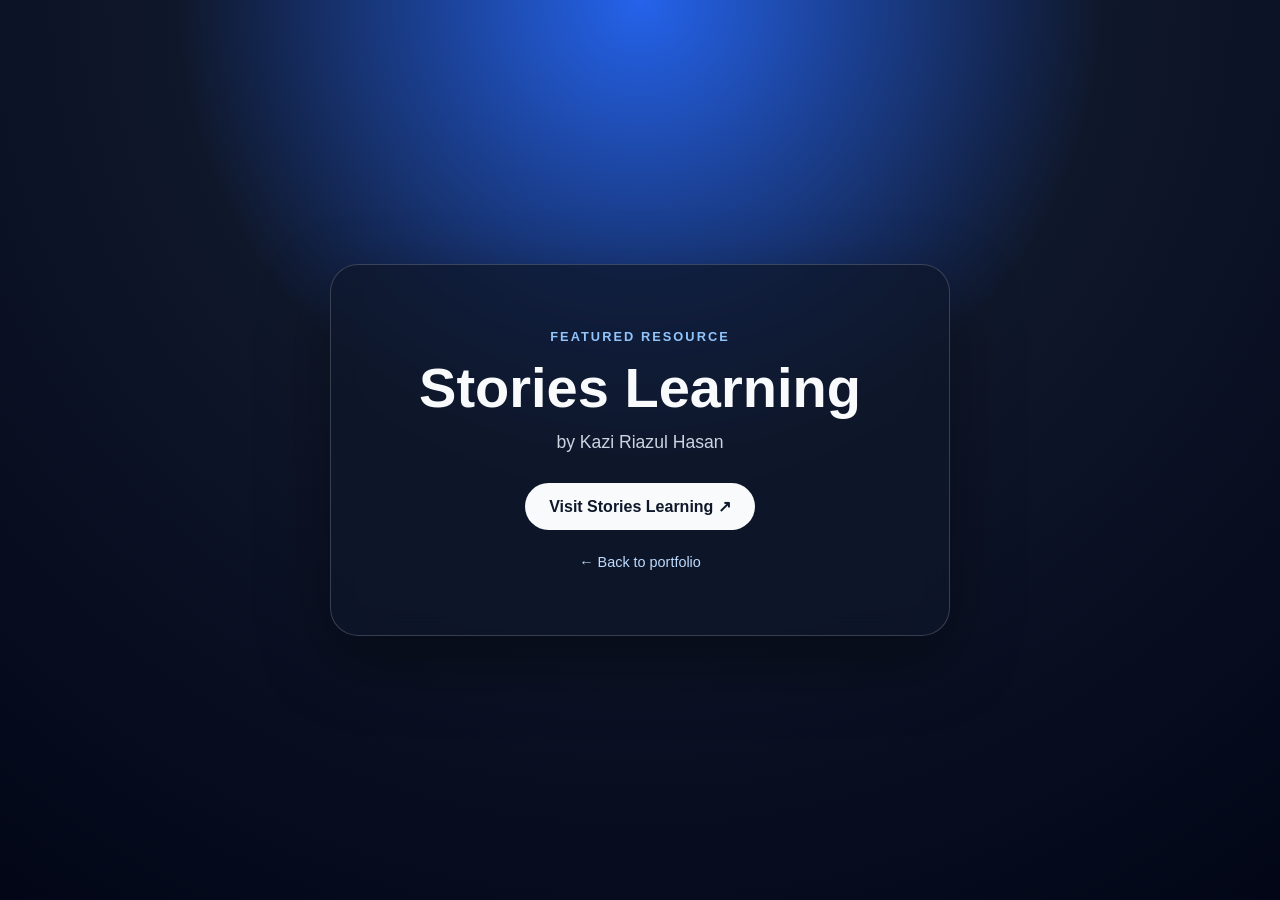
<file: stories-learning.html>
<!doctype html>
<html lang="en">
<head>
  <meta charset="utf-8">
  <meta name="viewport" content="width=device-width, initial-scale=1">
  <meta name="description" content="Stories Learning by Kazi Riazul Hasan">
  <title>Stories Learning | Kazi Riazul Hasan</title>
  <style>
    :root { color-scheme: dark; }
    * { box-sizing: border-box; }
    body {
      min-height: 100vh;
      margin: 0;
      display: grid;
      place-items: center;
      padding: 24px;
      font-family: Inter, Arial, sans-serif;
      color: #f8fafc;
      background: radial-gradient(circle at top, #2563eb 0, #0f172a 42%, #020617 100%);
    }
    .card {
      width: min(100%, 620px);
      padding: clamp(32px, 7vw, 64px);
      text-align: center;
      border: 1px solid rgba(255,255,255,.18);
      border-radius: 28px;
      background: rgba(15, 23, 42, .72);
      box-shadow: 0 24px 70px rgba(0,0,0,.35);
      backdrop-filter: blur(14px);
    }
    .label { margin: 0 0 14px; color: #93c5fd; font-size: .8rem; font-weight: 700; letter-spacing: .16em; text-transform: uppercase; }
    h1 { margin: 0; font-size: clamp(2rem, 6vw, 3.5rem); line-height: 1.08; }
    .author { margin: 14px 0 30px; color: #cbd5e1; font-size: 1.1rem; }
    .button {
      display: inline-block;
      padding: 14px 24px;
      border-radius: 999px;
      color: #0f172a;
      background: #f8fafc;
      font-weight: 700;
      text-decoration: none;
      transition: transform .2s ease, box-shadow .2s ease;
    }
    .button:hover { transform: translateY(-2px); box-shadow: 0 12px 26px rgba(147,197,253,.28); }
    .back { display: inline-block; margin-top: 24px; color: #bfdbfe; font-size: .9rem; text-decoration: none; }
  </style>
</head>
<body>
  <main class="card">
    <p class="label">Featured resource</p>
    <h1>Stories Learning</h1>
    <p class="author">by Kazi Riazul Hasan</p>
    <a class="button" href="https://sites.google.com/view/learningbyriazul/home" target="_blank" rel="noopener noreferrer">Visit Stories Learning ↗</a>
    <br>
    <a class="back" href="./">← Back to portfolio</a>
  </main>
</body>
</html>
</file>
